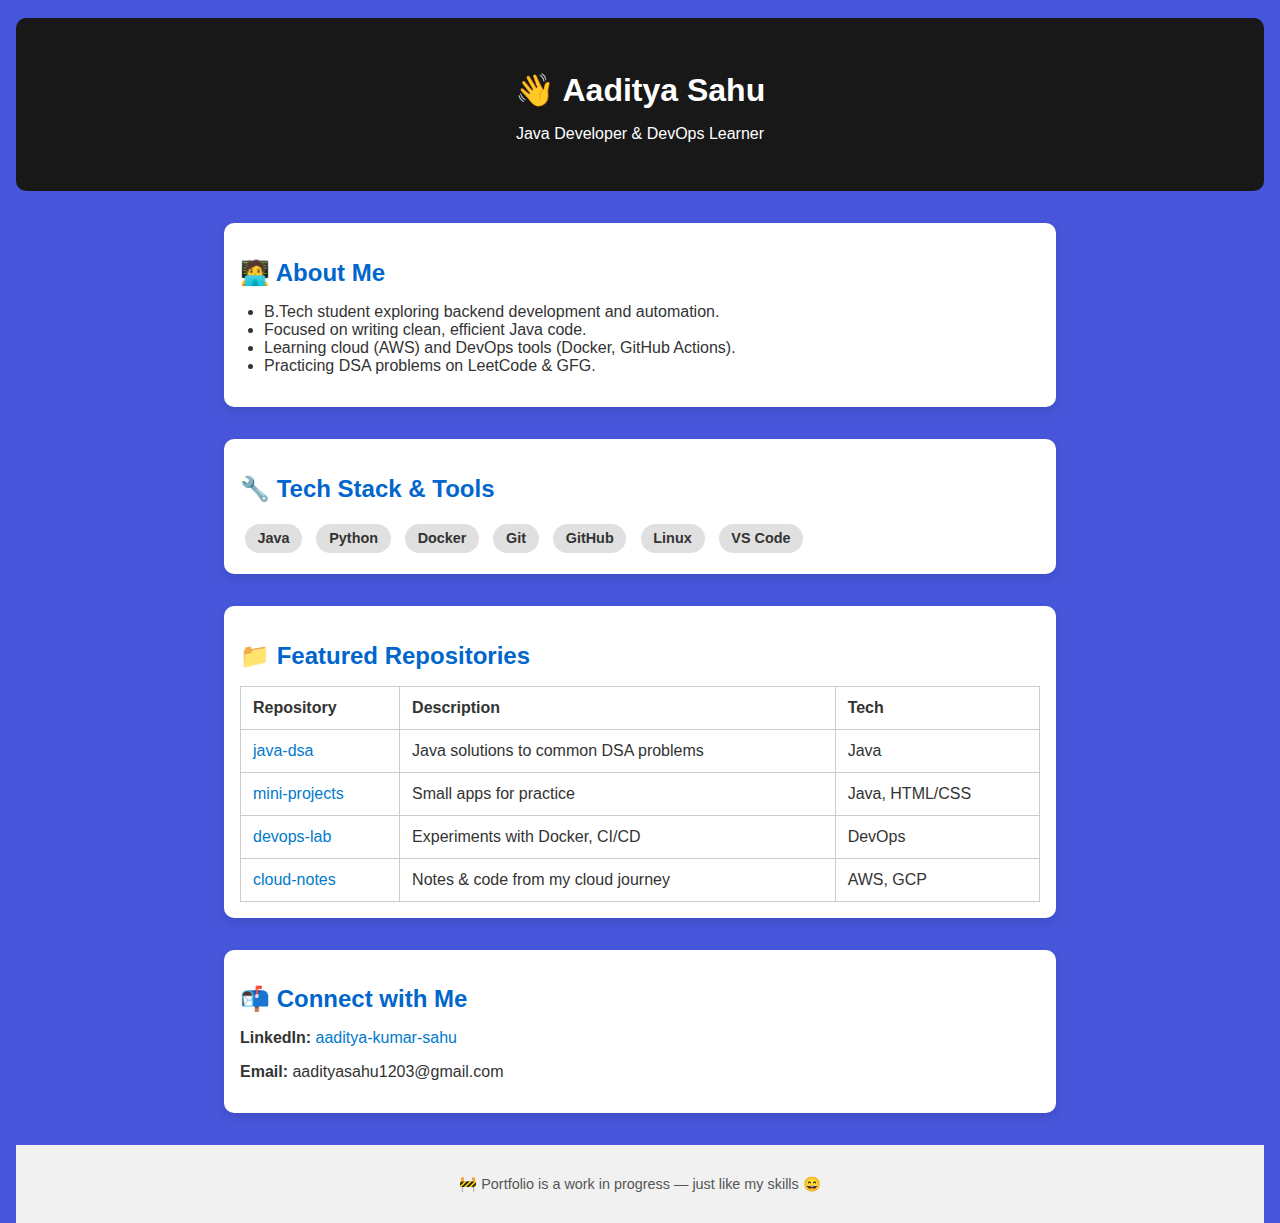
<file: index.html>
<!DOCTYPE html>
<html lang="en">
<head>
  <meta charset="UTF-8">
  <meta name="viewport" content="width=device-width, initial-scale=1">
  <title>Aaditya Sahu | Java Developer</title>
  <link rel="stylesheet" href="style.css">
</head>
<body>

<br>
    
  <header>
    <h1>👋 Aaditya Sahu</h1>
    <p>Java Developer & DevOps Learner</p>
  </header>

  <section class="about">
    <h2>🧑‍💻 About Me</h2>
    <ul>
      <li>B.Tech student exploring backend development and automation.</li>
      <li>Focused on writing clean, efficient Java code.</li>
      <li>Learning cloud (AWS) and DevOps tools (Docker, GitHub Actions).</li>
      <li>Practicing DSA problems on LeetCode & GFG.</li>
    </ul>
  </section>

  <section class="skills">
    <h2>🔧 Tech Stack & Tools</h2>
    <div class="badges">
      <span>Java</span>
      <span>Python</span>
      <span>Docker</span>
      <span>Git</span>
      <span>GitHub</span>
      <span>Linux</span>
      <span>VS Code</span>
    </div>
  </section>

  <section class="repos">
    <h2>📁 Featured Repositories</h2>
    <table>
      <tr>
        <th>Repository</th>
        <th>Description</th>
        <th>Tech</th>
      </tr>
      <tr>
        <td><a href="https://github.com/aadicoder1/java-dsa" target="_blank">java-dsa</a></td>
        <td>Java solutions to common DSA problems</td>
        <td>Java</td>
      </tr>
      <tr>
        <td><a href="https://github.com/aadicoder1/mini-projects" target="_blank">mini-projects</a></td>
        <td>Small apps for practice</td>
        <td>Java, HTML/CSS</td>
      </tr>
      <tr>
        <td><a href="https://github.com/aadicoder1/devops-lab" target="_blank">devops-lab</a></td>
        <td>Experiments with Docker, CI/CD</td>
        <td>DevOps</td>
      </tr>
      <tr>
        <td><a href="https://github.com/aadicoder1/cloud-notes" target="_blank">cloud-notes</a></td>
        <td>Notes & code from my cloud journey</td>
        <td>AWS, GCP</td>
      </tr>
    </table>
  </section>

  <section class="contact">
    <h2>📬 Connect with Me</h2>
    <p><strong>LinkedIn:</strong> <a href="https://www.linkedin.com/in/aaditya-kumar-sahu-aadicoder/" target="_blank">aaditya-kumar-sahu</a></p>
    <p><strong>Email:</strong> aadityasahu1203@gmail.com</p>
  </section>

  <footer>
    <p>🚧 Portfolio is a work in progress — just like my skills 😄</p>
  </footer>

</body>

</html>
</file>
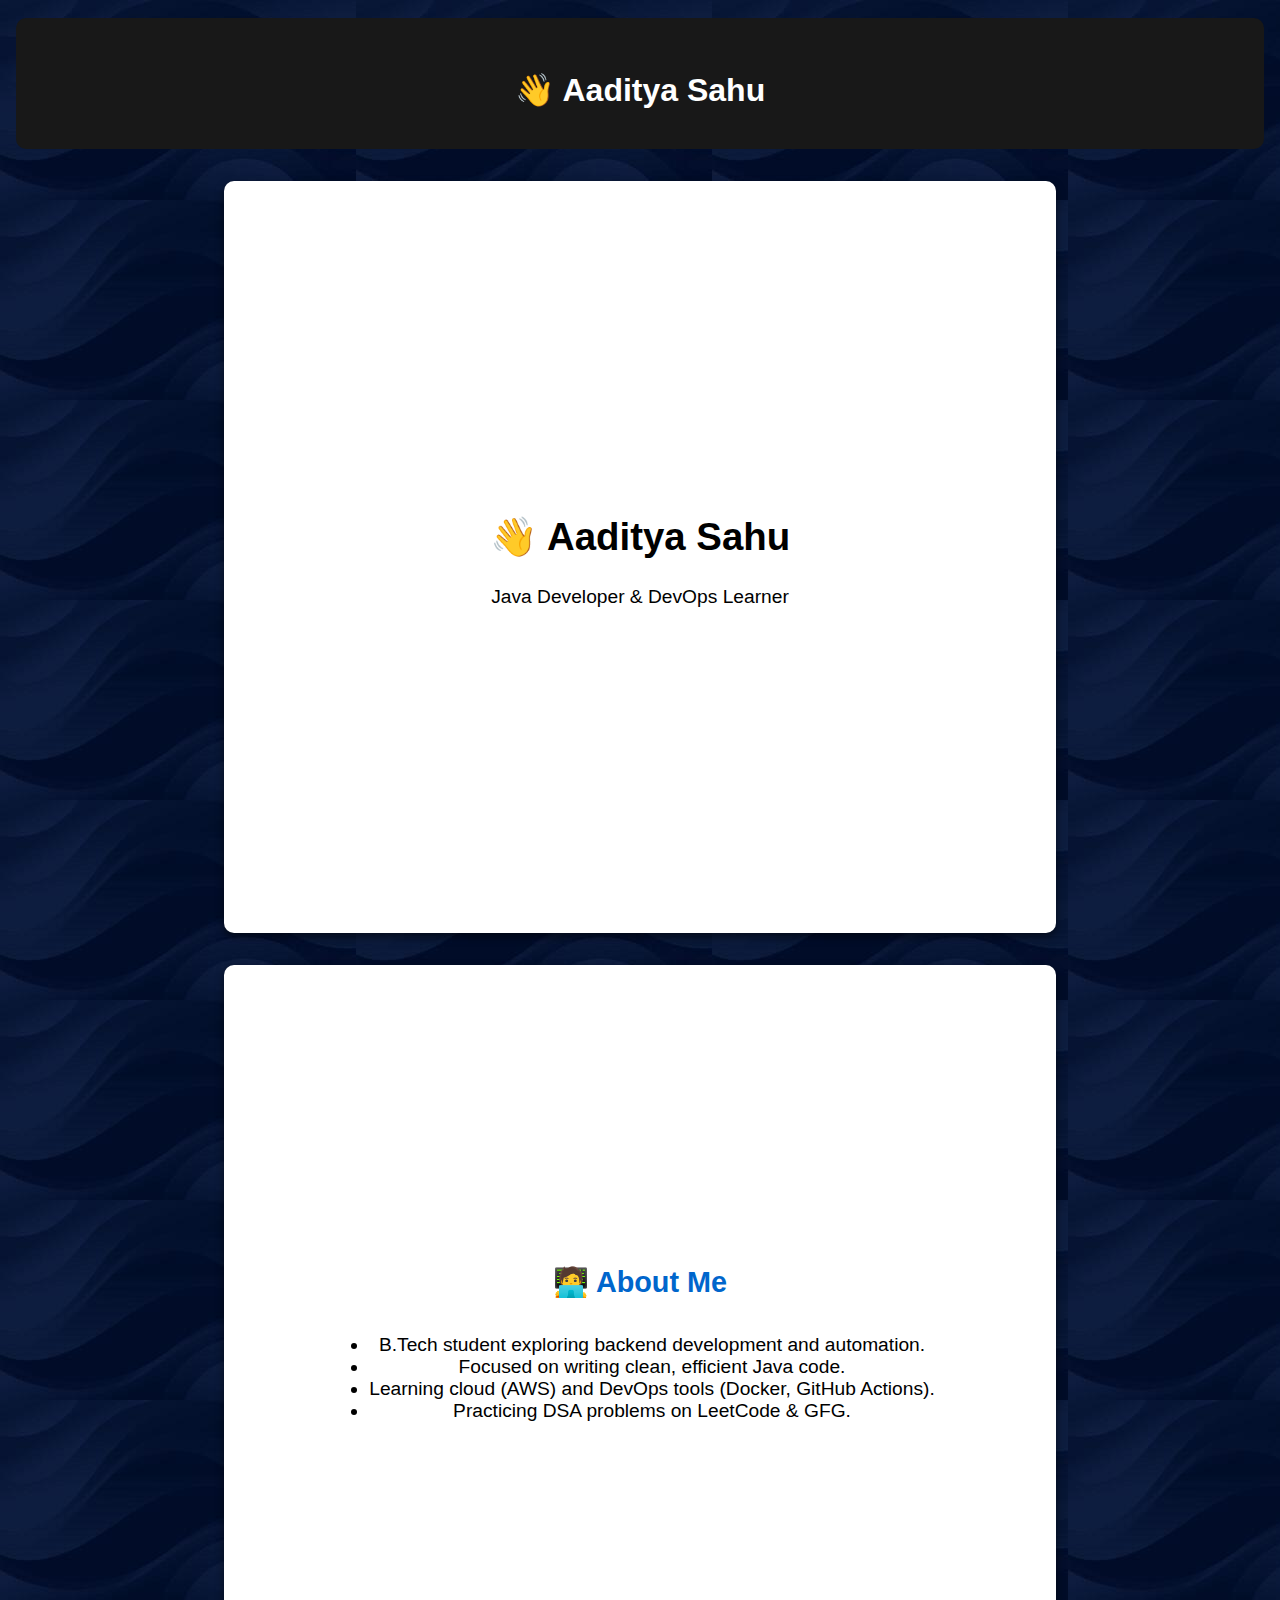
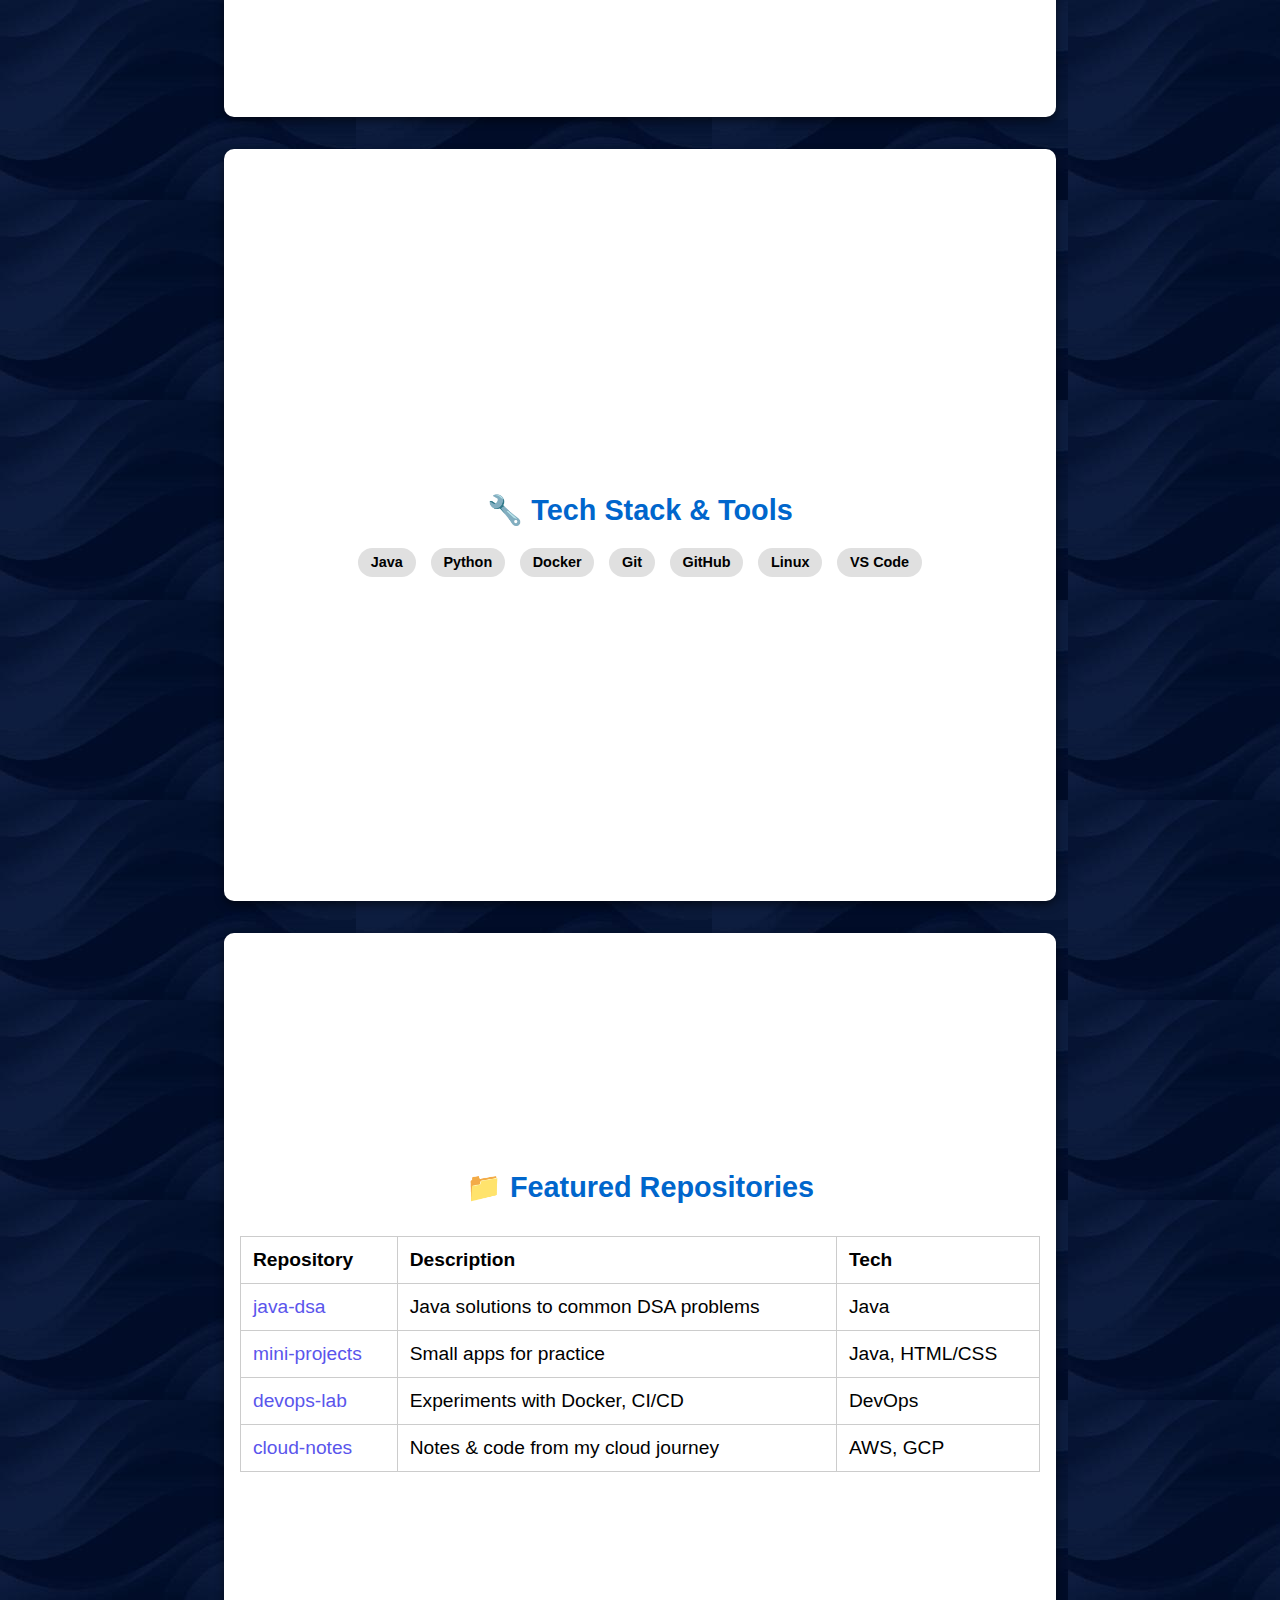
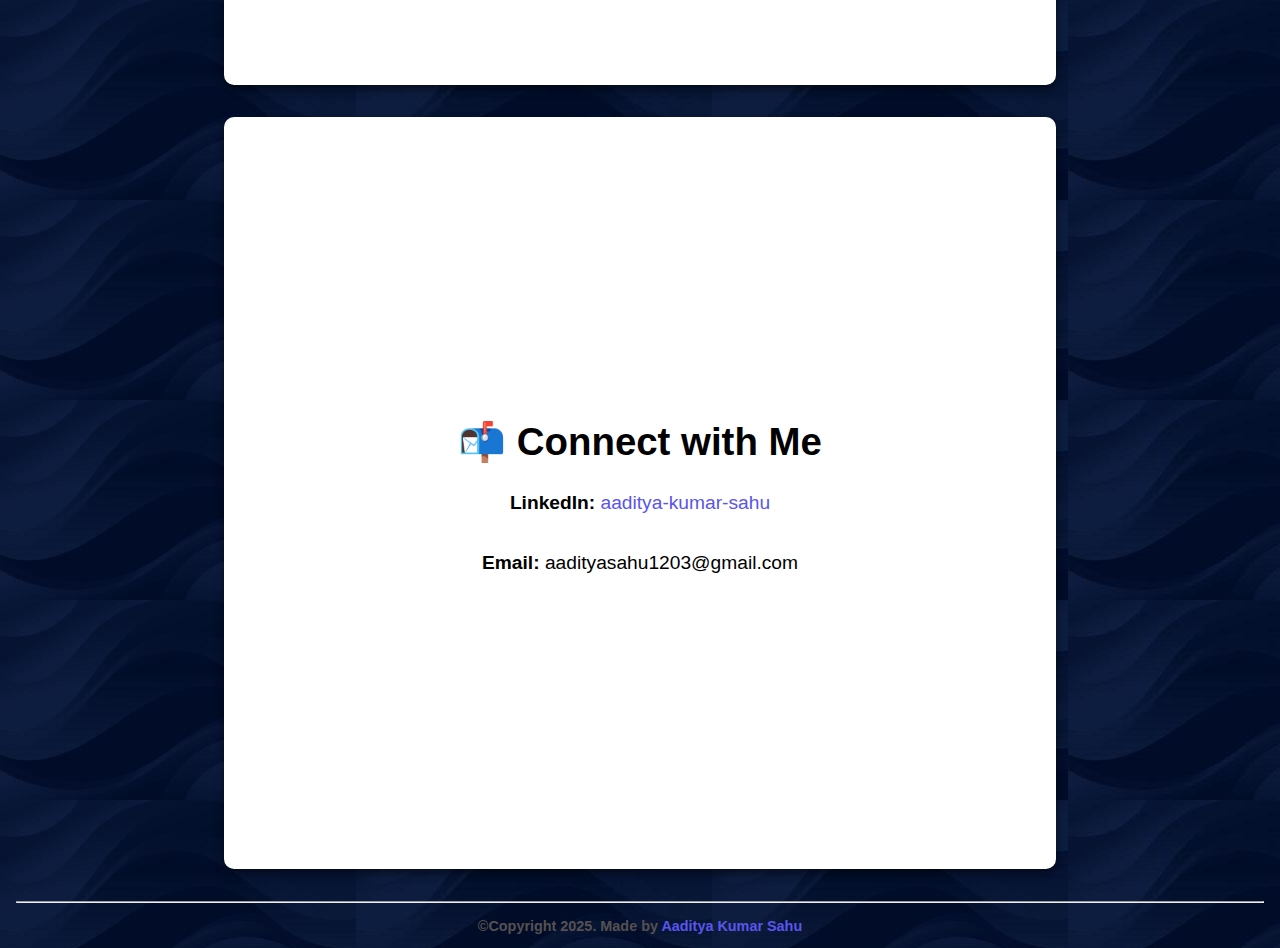
<file: portfolio/index.html>
<!DOCTYPE html>
<html lang="en">
<head>
  <meta charset="UTF-8">
  <meta name="viewport" content="width=device-width, initial-scale=1">
  <title>Aaditya Sahu | Java Developer</title>
  <link rel="stylesheet" href="style.css">
</head>
<body>

<br>
    
  <header>
    <h1>👋 Aaditya Sahu</h1>
  </header>

  <section class="slide">
    <h1>👋 Aaditya Sahu</h1>
    <p>Java Developer & DevOps Learner</p>
  </section>

  <section class="slide" id="about">
    <h2>🧑‍💻 About Me</h2>
    <ul>
      <li>B.Tech student exploring backend development and automation.</li>
      <li>Focused on writing clean, efficient Java code.</li>
      <li>Learning cloud (AWS) and DevOps tools (Docker, GitHub Actions).</li>
      <li>Practicing DSA problems on LeetCode & GFG.</li>
    </ul>
  </section>

  <section class="slide" id="skills">
    <h2>🔧 Tech Stack & Tools</h2>
    <div class="badges">
      <span>Java</span>
      <span>Python</span>
      <span>Docker</span>
      <span>Git</span>
      <span>GitHub</span>
      <span>Linux</span>
      <span>VS Code</span>
    </div>
  </section>

  <section class="slide" id="repos">
    <h2>📁 Featured Repositories</h2>
    <table>
      <tr>
        <th>Repository</th>
        <th>Description</th>
        <th>Tech</th>
      </tr>
      <tr>
        <td><a href="https://github.com/aadicoder1/java-dsa" target="_blank">java-dsa</a></td>
        <td>Java solutions to common DSA problems</td>
        <td>Java</td>
      </tr>
      <tr>
        <td><a href="https://github.com/aadicoder1/mini-projects" target="_blank">mini-projects</a></td>
        <td>Small apps for practice</td>
        <td>Java, HTML/CSS</td>
      </tr>
      <tr>
        <td><a href="https://github.com/aadicoder1/devops-lab" target="_blank">devops-lab</a></td>
        <td>Experiments with Docker, CI/CD</td>
        <td>DevOps</td>
      </tr>
      <tr>
        <td><a href="https://github.com/aadicoder1/cloud-notes" target="_blank">cloud-notes</a></td>
        <td>Notes & code from my cloud journey</td>
        <td>AWS, GCP</td>
      </tr>
    </table>
  </section>

  <section class="slide" id="contact">
    <h1>📬 Connect with Me</h1>
    <p><strong>LinkedIn:</strong> <a href="https://www.linkedin.com/in/aaditya-kumar-sahu-aadicoder/" target="_blank">aaditya-kumar-sahu</a></p>
    <p><strong>Email:</strong> aadityasahu1203@gmail.com</p>
  </section>

<hr>

  <footer><b>
    <p>©Copyright 2025. Made by <a href="https://www.linkedin.com/in/aaditya-kumar-sahu-aadicoder/" target="_blank">Aaditya Kumar Sahu</a></p>
  </b></footer>

</body>

</html>
</file>
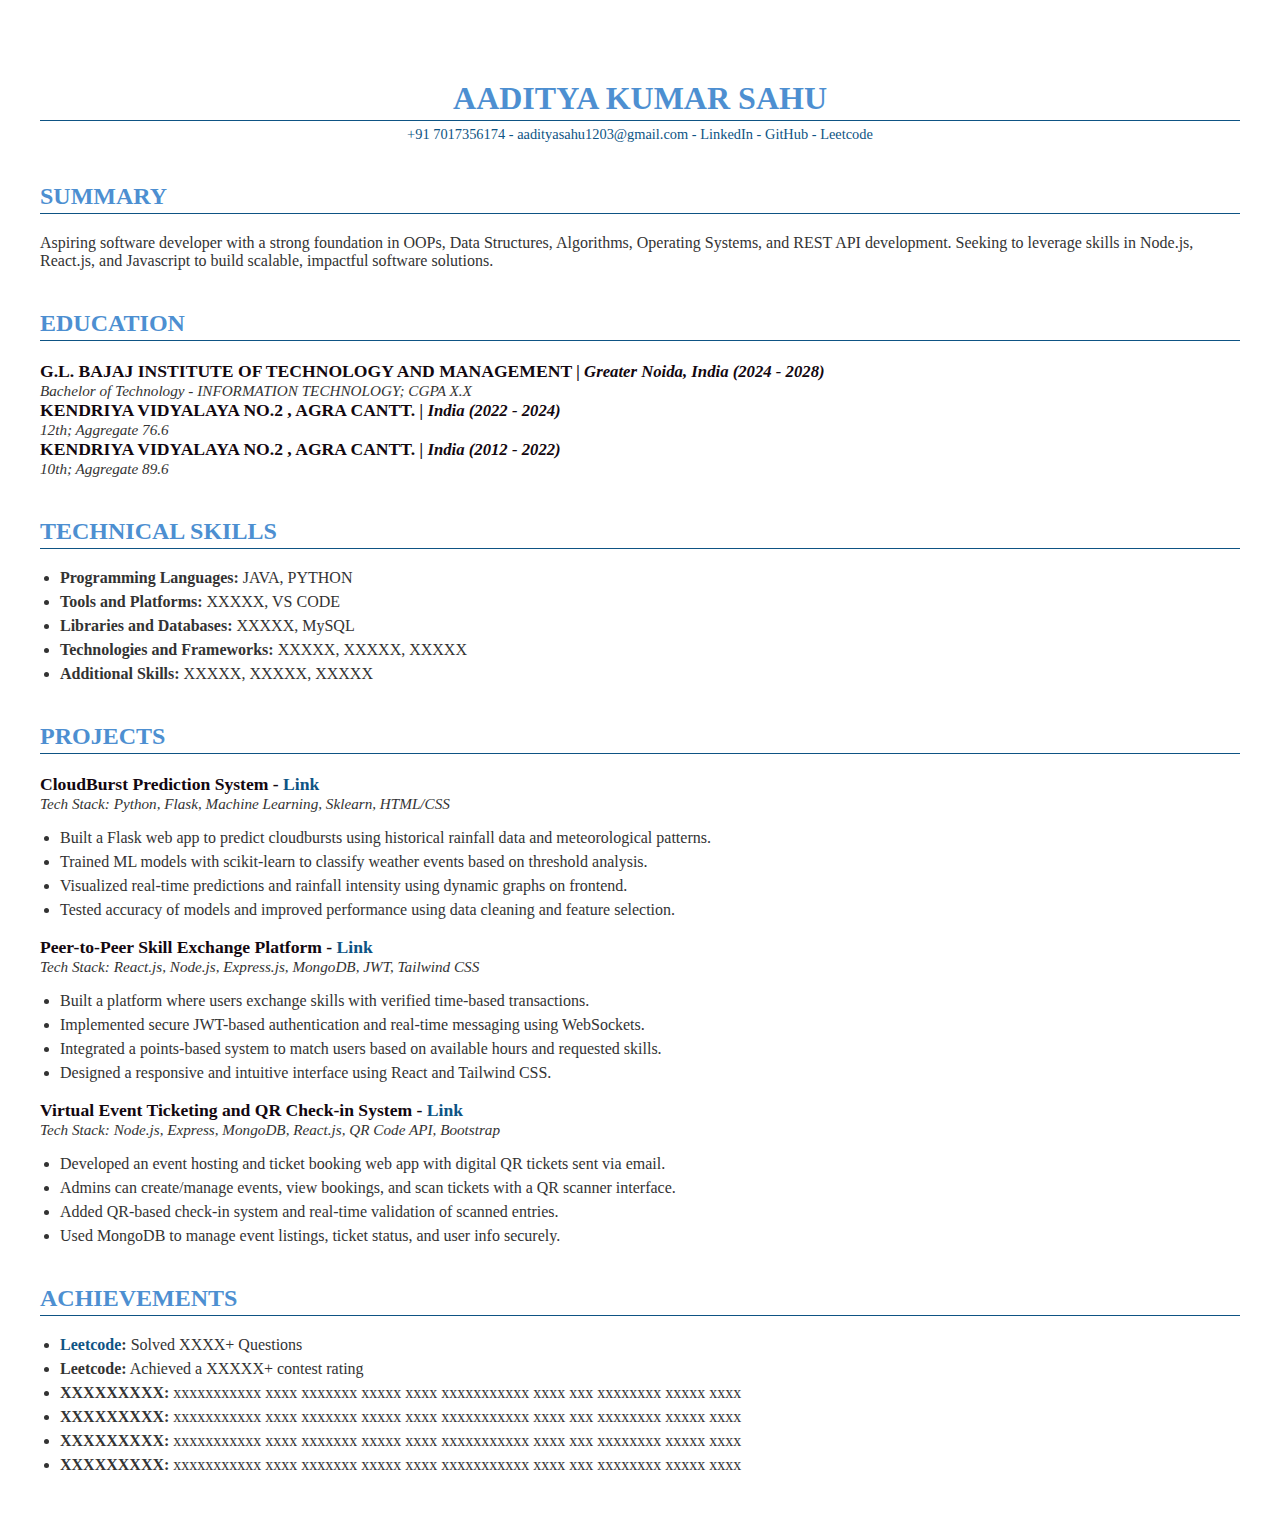
<file: resume/resume.html>
<!DOCTYPE html>
<html lang="en">
<head>
  <meta charset="UTF-8" />
  <meta name="viewport" content="width=device-width, initial-scale=1.0" />
  <title>Resume - AADITYA SAHU</title>
  <style>
    body {
      font-family: 'Cormorant Garamond', serif;
      margin: 0;
      padding: 40px;
      color: #333333;
      background-color: #fff;
    }
    h1, h2 {
      color: #4d8fd1;
      border-bottom: 1px solid #0E5484;
      padding-bottom: 3px;
      margin-top: 40px;
    }
    h1 {
      text-align: center;
      font-size: 2em;
      margin-bottom: 5px;
    }
    .contact {
      text-align: center;
      font-size: 0.9em;
      color: #0E5484;
    }
    .section {
      margin-top: 30px;
    }
    .subheading {
      font-weight: bold;
      font-size: 1.1em;
      color: #130810;
    }
    .subdetails {
      font-style: italic;
      font-size: 0.95em;
    }
    ul {
      list-style-type: disc;
      padding-left: 20px;
    }
    li {
      margin-bottom: 6px;
    }
    .project, .achievement {
      margin-bottom: 18px;
    }
    a {
      color: #0E5484;
      text-decoration: none;
    }
    a:hover {
      text-decoration: underline;
    }
  </style>
</head>
<body>
  <h1>AADITYA KUMAR SAHU</h1>
  <div class="contact">
    +91 7017356174 - <a href="mailto:aadityasahu1203@gmail.com">aadityasahu1203@gmail.com</a> -
    <a href="https://www.linkedin.com/in/aaditya-kumar-sahu-aadicoder/">LinkedIn</a> -
    <a href="https://github.com/aadicoder1">GitHub</a> -
    <a href="https://leetcode.com/u/aadicoder1/">Leetcode</a>
  </div>

  <div class="section">
    <h2>SUMMARY</h2>
    <p>Aspiring software developer with a strong foundation in OOPs, Data Structures, Algorithms, Operating Systems, and REST API development. Seeking to leverage skills in Node.js, React.js, and Javascript to build scalable, impactful software solutions.</p>
  </div>

  <div class="section">
    <h2>EDUCATION</h2>
    <div class="subheading">G.L. BAJAJ INSTITUTE OF TECHNOLOGY AND MANAGEMENT <span class="subdetails">| Greater Noida, India (2024 - 2028)</span></div>
    <div class="subdetails">Bachelor of Technology - INFORMATION TECHNOLOGY; CGPA X.X</div>

    <div class="subheading">KENDRIYA VIDYALAYA NO.2 , AGRA CANTT. <span class="subdetails">| India (2022 - 2024)</span></div>
    <div class="subdetails">12th; Aggregate 76.6</div>

    <div class="subheading">KENDRIYA VIDYALAYA NO.2 , AGRA CANTT. <span class="subdetails">| India (2012 - 2022)</span></div>
    <div class="subdetails">10th; Aggregate 89.6</div>
  </div>

  <div class="section">
    <h2>TECHNICAL SKILLS</h2>
    <ul>
      <li><strong>Programming Languages:</strong> JAVA, PYTHON</li>
      <li><strong>Tools and Platforms:</strong> XXXXX, VS CODE</li>
      <li><strong>Libraries and Databases:</strong> XXXXX, MySQL</li>
      <li><strong>Technologies and Frameworks:</strong> XXXXX, XXXXX, XXXXX</li>
      <li><strong>Additional Skills:</strong> XXXXX, XXXXX, XXXXX</li>
    </ul>
  </div>

  <div class="section">
    <h2>PROJECTS</h2>
    <div class="project">
      <div class="subheading">CloudBurst Prediction System - <a href="https://github.com/yourgithub/cloud-burst-app">Link</a></div>
      <div class="subdetails">Tech Stack: Python, Flask, Machine Learning, Sklearn, HTML/CSS</div>
      <ul>
        <li>Built a Flask web app to predict cloudbursts using historical rainfall data and meteorological patterns.</li>
        <li>Trained ML models with scikit-learn to classify weather events based on threshold analysis.</li>
        <li>Visualized real-time predictions and rainfall intensity using dynamic graphs on frontend.</li>
        <li>Tested accuracy of models and improved performance using data cleaning and feature selection.</li>
      </ul>
    </div>

    <div class="project">
      <div class="subheading">Peer-to-Peer Skill Exchange Platform - <a href="https://github.com/yourgithub/skill-swap">Link</a></div>
      <div class="subdetails">Tech Stack: React.js, Node.js, Express.js, MongoDB, JWT, Tailwind CSS</div>
      <ul>
        <li>Built a platform where users exchange skills with verified time-based transactions.</li>
        <li>Implemented secure JWT-based authentication and real-time messaging using WebSockets.</li>
        <li>Integrated a points-based system to match users based on available hours and requested skills.</li>
        <li>Designed a responsive and intuitive interface using React and Tailwind CSS.</li>
      </ul>
    </div>

    <div class="project">
      <div class="subheading">Virtual Event Ticketing and QR Check-in System - <a href="https://github.com/yourgithub/event-ticket-app">Link</a></div>
      <div class="subdetails">Tech Stack: Node.js, Express, MongoDB, React.js, QR Code API, Bootstrap</div>
      <ul>
        <li>Developed an event hosting and ticket booking web app with digital QR tickets sent via email.</li>
        <li>Admins can create/manage events, view bookings, and scan tickets with a QR scanner interface.</li>
        <li>Added QR-based check-in system and real-time validation of scanned entries.</li>
        <li>Used MongoDB to manage event listings, ticket status, and user info securely.</li>
      </ul>
    </div>
  </div>

  <div class="section">
    <h2>ACHIEVEMENTS</h2>
    <ul>
      <li><strong><a href="https://leetcode.com/u/xx/">Leetcode</a>:</strong> Solved XXXX+ Questions</li>
      <li><strong>Leetcode:</strong> Achieved a XXXXX+ contest rating</li>
      <li><strong>XXXXXXXXX:</strong> xxxxxxxxxxx xxxx xxxxxxx xxxxx xxxx xxxxxxxxxxx xxxx xxx xxxxxxxx xxxxx xxxx</li>
      <li><strong>XXXXXXXXX:</strong> xxxxxxxxxxx xxxx xxxxxxx xxxxx xxxx xxxxxxxxxxx xxxx xxx xxxxxxxx xxxxx xxxx</li>
      <li><strong>XXXXXXXXX:</strong> xxxxxxxxxxx xxxx xxxxxxx xxxxx xxxx xxxxxxxxxxx xxxx xxx xxxxxxxx xxxxx xxxx</li>
      <li><strong>XXXXXXXXX:</strong> xxxxxxxxxxx xxxx xxxxxxx xxxxx xxxx xxxxxxxxxxx xxxx xxx xxxxxxxx xxxxx xxxx</li>
    </ul>
  </div>
</body>
</html>
</file>
<file: style.css>
/* style.css */
body {
  font-family: 'Segoe UI', Tahoma, Geneva, Verdana, sans-serif;
  background: #4756da;
  color: #333;
  margin: 0;
  padding: 0 1rem;
}

header {
  background: #181818;
  border-radius: 10px;
  color: white;
  text-align: center;
  padding: 2rem 0;
}

h1 {
  margin-bottom: 0.5rem;
}

section {
  max-width: 800px;
  margin: 2rem auto;
  padding: 1rem;
  background: white;
  border-radius: 10px;
  box-shadow: 0 4px 8px rgba(0,0,0,0.1);
}

section h2 {
  color: #0066cc;
  margin-bottom: 1rem;
}

ul {
  padding-left: 1.5rem;
}

.badges span {
  display: inline-block;
  background: #e0e0e0;
  padding: 0.4rem 0.8rem;
  margin: 0.3rem;
  border-radius: 20px;
  font-size: 0.9rem;
  font-weight: bold;
}

table {
  width: 100%;
  border-collapse: collapse;
  margin-top: 1rem;
}

table, th, td {
  border: 1px solid #ccc;
}

th, td {
  padding: 0.75rem;
  text-align: left;
}

a {
  color: #007acc;
  text-decoration: none;
}

a:hover {
  text-decoration: underline;
}

footer {
  text-align: center;
  padding: 1rem;
  margin-top: 2rem;
  background: #f1f1f1;
  color: #555;
  font-size: 0.9rem;
}
</file>
<file: portfolio/style.css>
/* style.css */
body {
  font-family: 'Segoe UI', Tahoma, Geneva, Verdana, sans-serif;
  background: url("bg.jpg");
  color: #333;
  margin: 0;
  padding: 0 1rem;
  cursor: url('cursor.png') 16 16, auto; 
}

header {
  background: #181818;
  border-radius: 10px;
  color: white;
  text-align: center;
  padding: 2rem 0;
}

h1 {
  margin-bottom: 0.5rem;
}

section {
  max-width: 800px;
  margin: 2rem auto;
  padding: 1rem;
  background: white;
  border-radius: 10px;
  box-shadow: 0 4px 8px rgba(0,0,0,0.5);
}

section h2 {
  color: #0066cc;
  margin-bottom: 1rem;
}

ul {
  padding-left: 1.5rem;
}

.badges span {
  display: inline-block;
  background: #e0e0e0;
  padding: 0.4rem 0.8rem;
  margin: 0.3rem;
  border-radius: 20px;
  font-size: 0.9rem;
  font-weight: bold;
}

.slide {
  height: 80vh; /* Full viewport height */
  display:flex;
  flex-direction:column;

  justify-content: center;
  align-items: center;
  font-size: 1.2rem;
  color: rgb(0, 0, 0);
  text-align: center;
}

table {
  width: 100%;    
  border-collapse: collapse;
  margin-top: 1rem;
}

table, th, td {
  border: 1px solid #ccc;
}

th, td {
  padding: 0.75rem;
  text-align: left;
}

a {
  color: #5a55ec;
  text-decoration: none;
}

a:hover {
  text-decoration: underline;
}

footer {
  text-align: center;
  color: #565151;
  font-size: 0.9rem;
}
</file>
